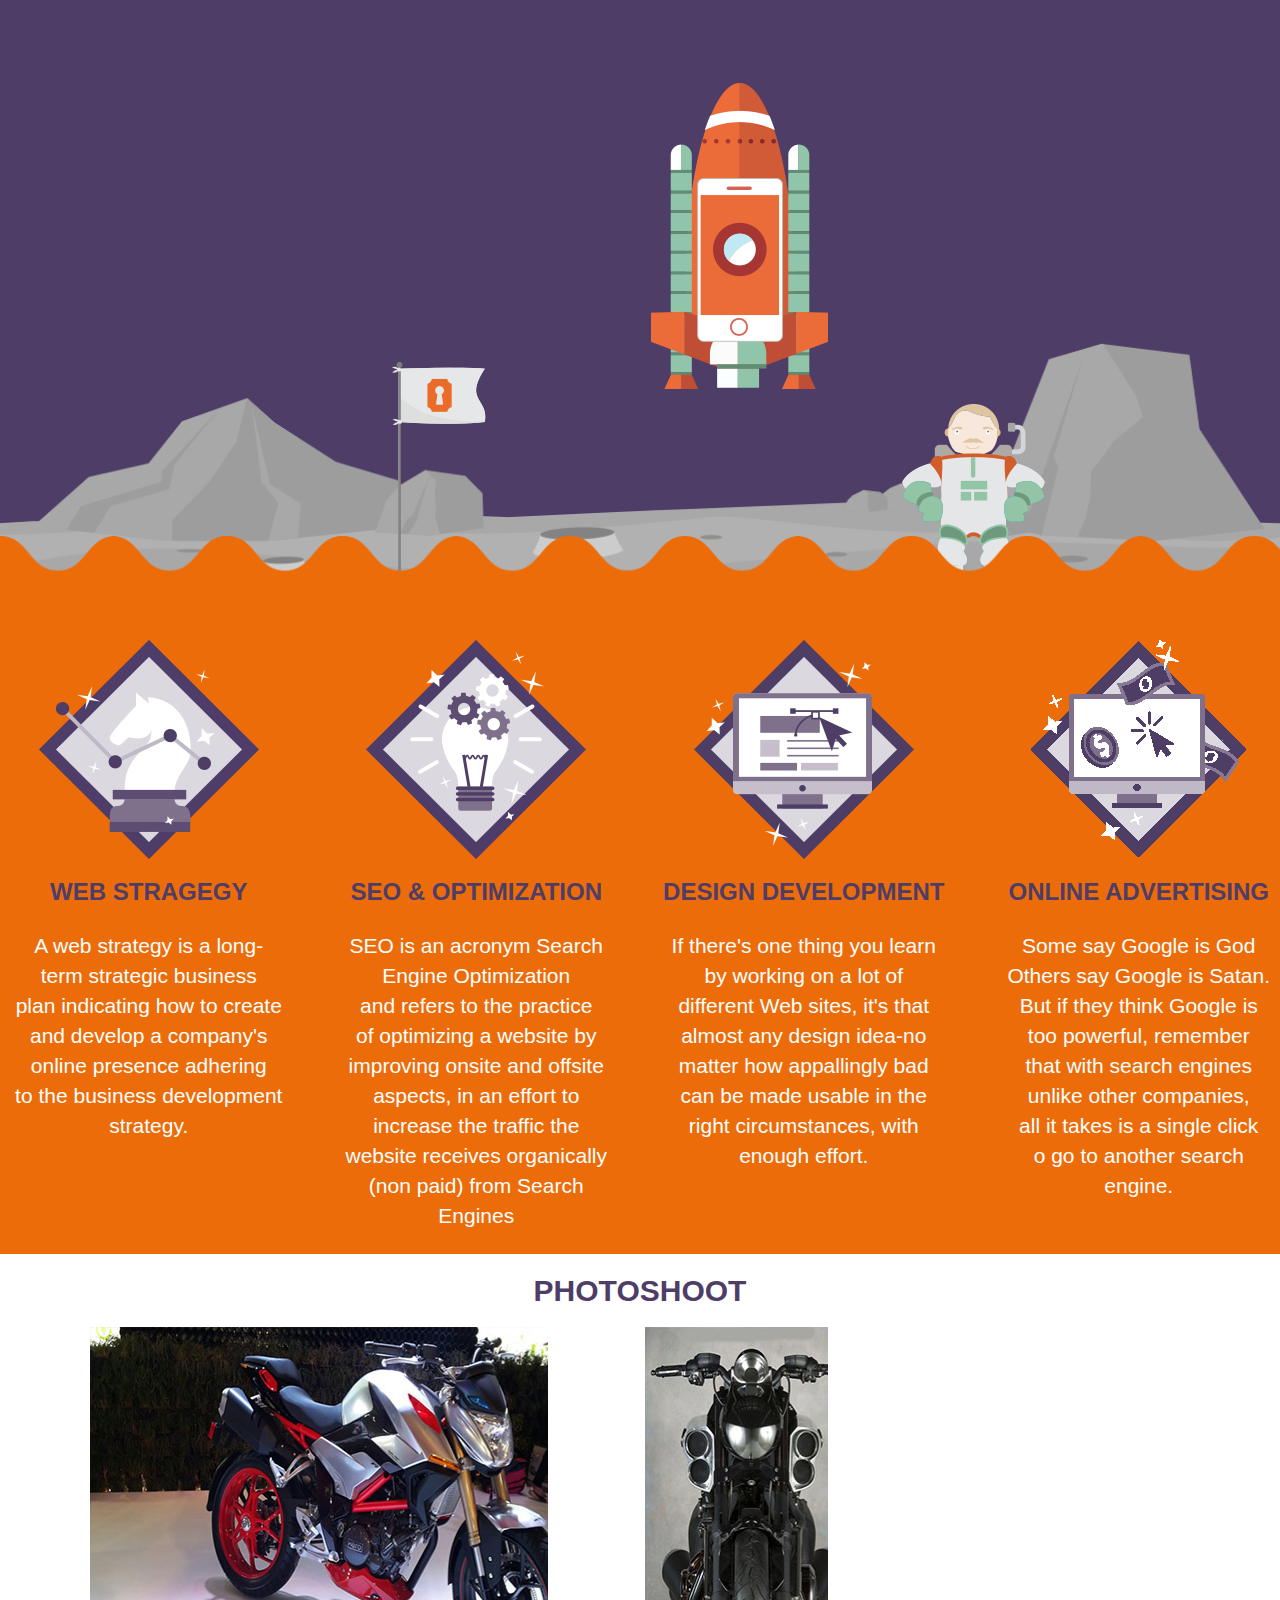
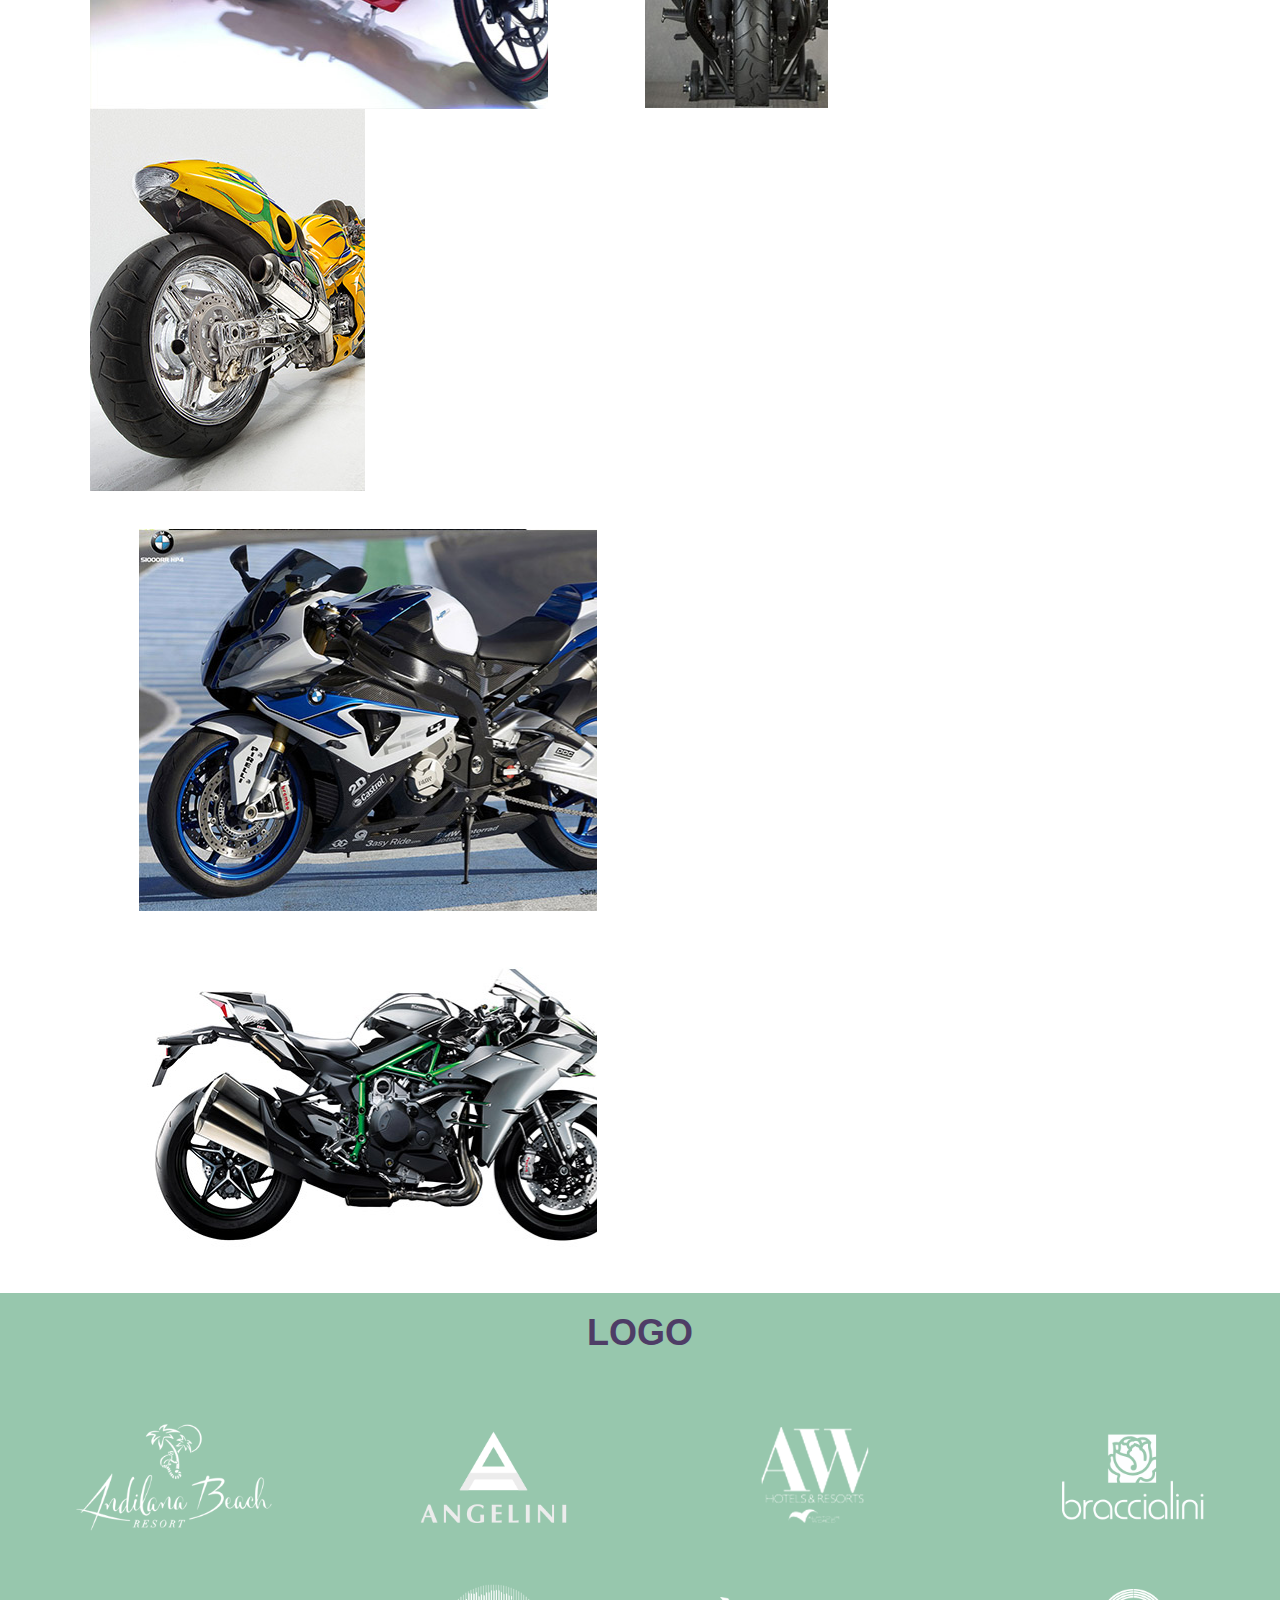
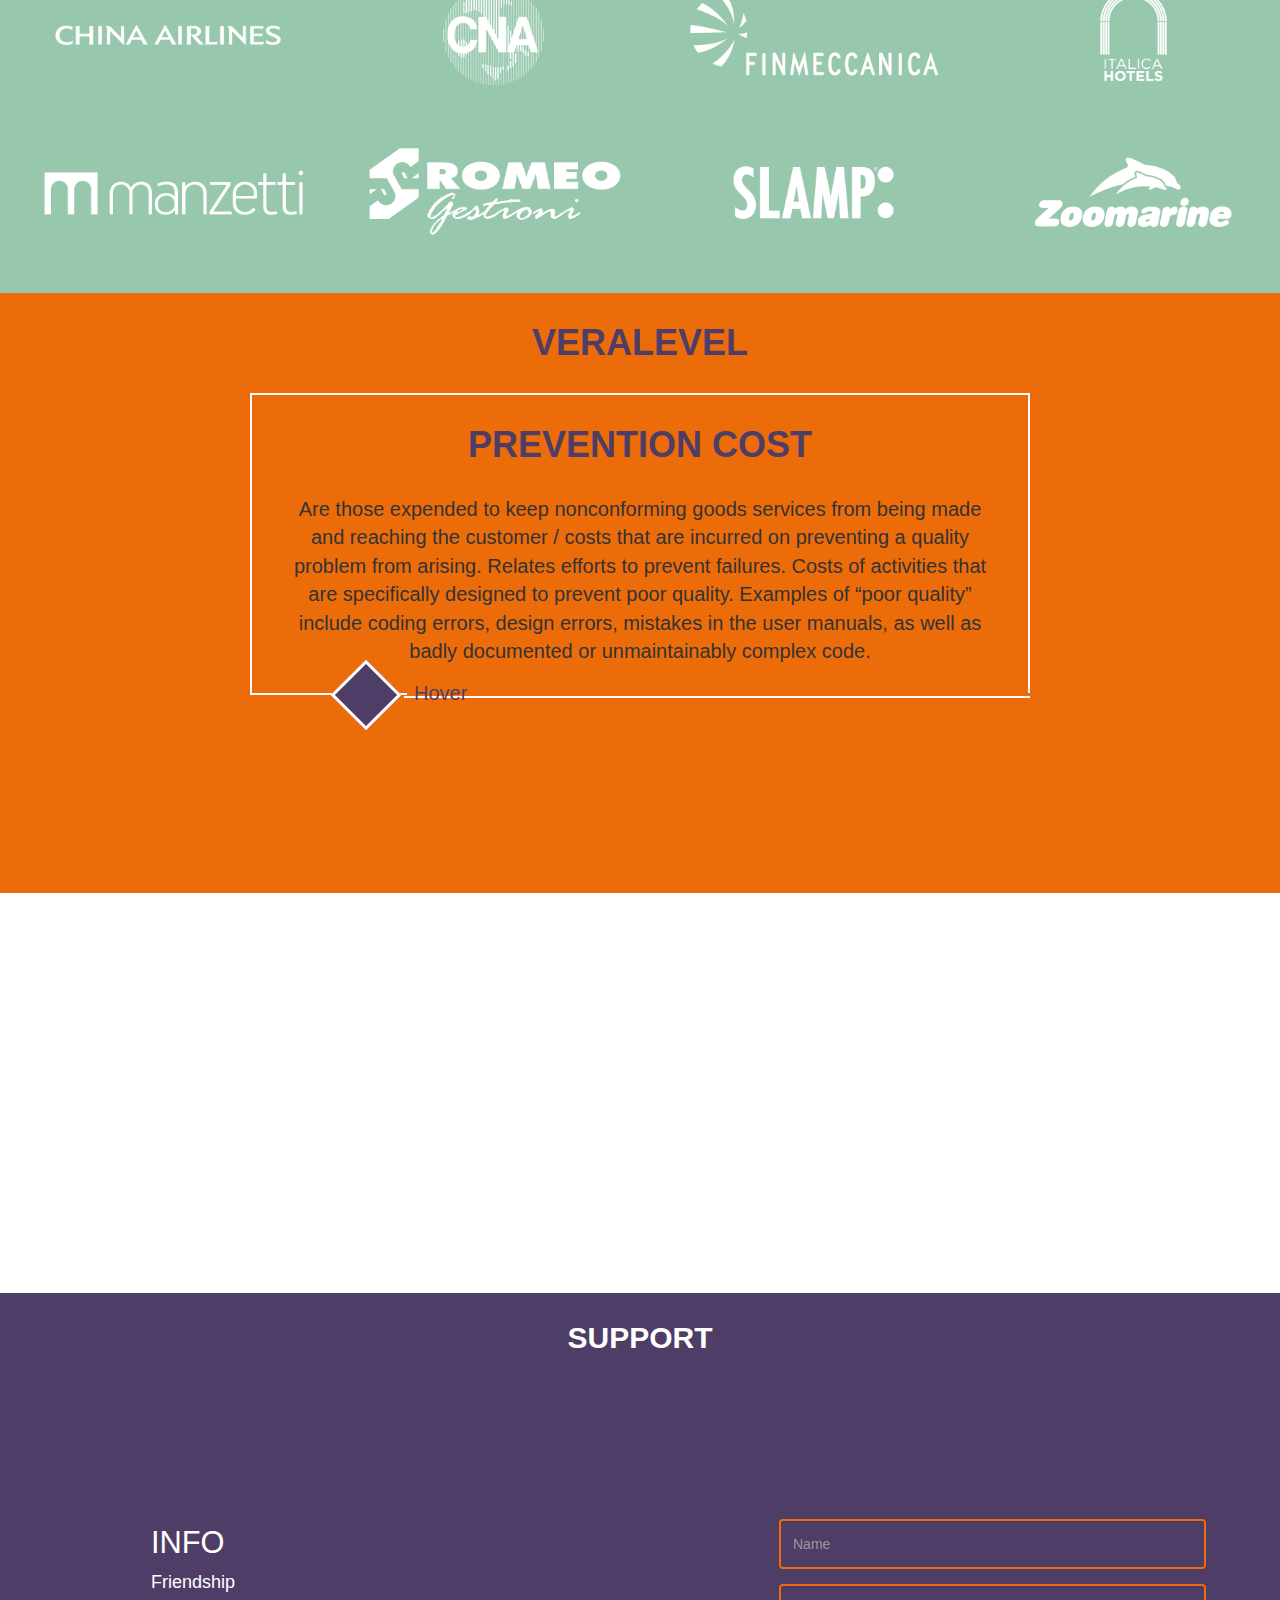
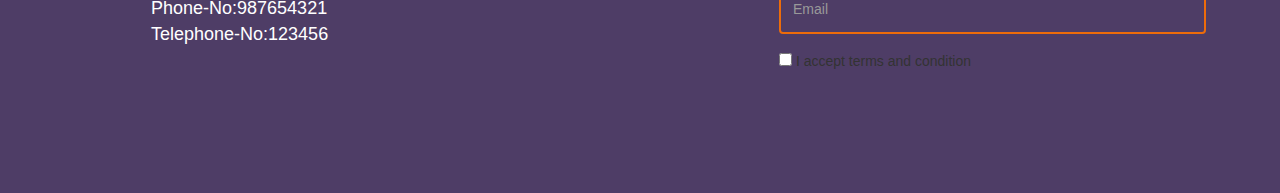
<file: index.html>
<!doctype html>
<html class="no-js" lang="">
    <head>
        <meta charset="utf-8">
        <meta http-equiv="X-UA-Compatible" content="IE=edge,chrome=1">
        <title></title>
        <meta name="description" content="">
        <meta name="viewport" content="width=device-width, initial-scale=1">
        <link rel="apple-touch-icon" href="apple-touch-icon.png">

        <link rel="stylesheet" href="css/normalize.min.css">
        <link rel="stylesheet" href="css/main.css">
        <link rel="stylesheet" href="css/bootstrap.min.css">
        <link rel="stylesheet" href="css/hover.css">

        <script src="js/vendor/modernizr-2.8.3.min.js"></script>
    </head>
    <body>
        <section class="first" id="first">
        	<div class="nai navbar-fixed-top">
            	<div class="but1"></div>
                <div class="but2"></div>
                <div class="but3"></div>
                <div class="but4"></div>
            </div>
        		<div class="first-inner">
                	
                    <div class="hills">
                    <img src="img/hills.png">
                    </div>
                    <div class="flag">
                    <img src="img/flag.png">
                    </div>
                    <div class="space">
                    <img src="img/space.png">
                    </div>
                    <div class="astro">
                    <img src="img/astro.png">
                    </div>
                  	<div class="valaivu">
                  	<img src="img/valivu.png">
                    </div>
                 		
                	
                
                </div>
        
        </section>
        <section class="market" id="market">
        	<div class="market-inner">
            	<div class="row market-row">
                <ul class="nav">
                <li>
                	<div class="first col-sm-3 text-center">
                    	<img  src=img/strategy.png>
                        <h3 class="text-center text-uppercase">Web Stragegy</h3>
                        <p>A web strategy is a long-<br>
                            term strategic business<br>
                            plan indicating how to create<br>
                            and develop a company's<br>
                            online presence adhering<br>
                            to the business development<br>
                            strategy.</p>
                    </div>
                </li>
                    <li>
                    <div class="first col-sm-3 text-center">
                        <img src=img/seo.png>
                        <h3 class="text-center text-uppercase">SEO & Optimization</h3>
                        <p>SEO is an acronym  Search<br>
                            Engine Optimization<br> 
                            and refers to the practice<br> 
                            of optimizing a website by<br>
                            improving onsite and offsite<br> 
                            aspects,  in an effort to<br> 
                            increase the traffic the<br> 
                            website receives organically<br> 
                            (non paid) from Search<br> 
                            Engines</p>
                        
                      </div>
                      </li>
                      <li>
                    <div class="first col-sm-3 text-center">
                    <img src=img/develop.png>
                    <h3 class="text-center text-uppercase">Design Development</h3>
                    <p>If there's one thing you learn<br> 
                        by working on a lot of<br> 
                        different Web sites, it's that<br>
                         almost any design idea-no<br>
                         matter how appallingly bad<br>
                        can be made usable in the<br> 
                        right circumstances, with<br> 
                        enough effort.</p>
                    </div>
                    </li>
                    <li>
                    <div class="first col-sm-3 text-center last">
                    	<img src=img/online.png>
                        <h3 class="text-center text-uppercase">Online Advertising</h3>
                        <p>Some say Google is God<br> 
                            Others say Google is Satan.<br>  
                            But if they think Google is<br> 
                             too powerful, remember<br>  
                            that with search engines<br> 
                            unlike other companies,<br> 
                            all it takes is a single click<br> 
                            o go to another search<br>  
                            engine. </p>
                    </div>
                    </li>
                    </ul>
                    
                
                </div>
            
            </div>
        	
        </section>
             
        <section id="photo-p" class="photo-p">
        	<div class="photo-inner">
            	<h2 class="text-center text-uppercase" >Photoshoot</h2>
            	<div class="photo">
                	<div class="row">
                    	<div class="pho1 hover col-sm-5">
                        	<div class="animation"></div>
                            <div class="border">
                            	<div class="border-layer"></div>
                            	<div class="bor-r"></div>
                                <div class="bor-l"></div>
                                <div class="box"></div>
                            </div>
                        	
                        </div>
                        <div class="pho2 hover col-sm-2">
                        	<div class="animation"></div>
                            <div class="border">
                            	<div class="border-layer"></div>
                            	<div class="bor-r"></div>
                                <div class="bor-l"></div>
                                <div class="box"></div>
                            </div>
                          </div>
                        <div class="pho3  hover col-sm-3">
                        	<div class="animation"></div>
                            <div class="border">
                            	<div class="border-layer"></div>
                            	<div class="bor-r"></div>
                                <div class="bor-l"></div>
                                <div class="box"></div>
                            </div>
                            
                        </div>
 
                    </div>
                    <div class="empty"></div>
                    <div class="row">
                    	<div class="pho4 hover col-sm-5">
                        	<div class="animation"></div>
                            <div class="border">
                            	<div class="border-layer"></div>
                            	<div class="bor-r"></div>
                                <div class="bor-l"></div>
                                <div class="box"></div>
                            </div>
                        </div>
                        <div class="pho5  hover col-sm-5">
                        	<div class="animation"></div>
                            <div class="border">
                            	<div class="border-layer"></div>
                            	<div class="bor-r"></div>
                                <div class="bor-l"></div>
                                <div class="box"></div>
                            </div>
                        </div>
 
                    </div>
                
                </div>
            
            </div>
            
            
        	
        
        </section>
        <section class="logo" id="logo">
        	<div class="logo-inner">
            	<h1 class="text-center text-uppercase">Logo</h1>
            	  <div class="logo-in">
                            <div class="row">
                                <div class="col-sm-3 img-responsive">
                                	<img src="img/c_andilana.png">
                                
                                </div>
                                <div class="col-sm-3 img-responsive">
                                	<img src="img/c_angelini.png">
                                
                                </div>
                                <div class="col-sm-3 img-responsive">
                                	<img src="img/c_aw.png">
                                
                                </div>
                                <div class="col-sm-3 ">
                                	<img src="img/c_braccialini.png">
                                
                                </div>
                            
                            </div>
                            <div class="row">
                                <div class="col-sm-3 text-center">
                                	<img src="img/c_china.png">
                                
                                </div>
                                <div class="col-sm-3 text-center">
                                	<img src="img/c_cna.png">
                                
                                </div>
                                <div class="col-sm-3 text-center">
                                	<img src="img/c_finmeccanica.png">
                                
                                </div>
                                <div class="col-sm-3 text-center">
                                	<img src="img/c_italica.png">
                                
                                </div>
                            
                            </div>
                            <div class="row">
                                <div class="col-sm-3 text-center">
                                	<img src="img/c_manzetti.png">
                                
                                </div>
                                <div class="col-sm-3 text-center">
                                	<img src="img/c_romeo.png">
                                
                                </div>
                                <div class="col-sm-3 text-center">
                                	<img src="img/c_slamp.png">
                                
                                </div>
                                <div class="col-sm-3 text-center">
                                	<img src="img/c_zoomarine.png">
                                
                                </div>
                            
                            </div>
            	</div>
            </div>
            
        
        </section>
        <section class="summq" id="summq">
        	<div class="summa-inner">
            	<h2 class="text-center text-uppercase">VERalevel</h2>
                <div class="hov">
            	<div class="bor-wid">
                       
                        <div class="sum-bor">
                        	<h2 class="text-center text-uppercase">PREVENTION COST</h2>
                            <p class="text-center"> Are those expended to keep nonconforming goods services
from being made and reaching the customer / costs that are incurred on preventing a quality
problem from arising. Relates efforts to prevent failures.
Costs of activities that are specifically designed to prevent poor quality. Examples of “poor
quality” include coding errors, design errors, mistakes in the user manuals, as well as badly
documented or unmaintainably complex code.</p>
						 <div class="bor-ll"></div>
                        </div>
                       
                       
                         <div class="bor-rr"></div>
                      	<div class="font"><p>Hover</p></div>
                        <div class="bol"></div>
                         <div class="bol1"></div>
                         
            	</div>
                </div>
            
            </div>
        
        
        </section>
        <section class="parallax" id="parallax">
        
        
        </section>
        <section  id="nest" class="nest">
        	<h2 class="text-center text-uppercase">Support</h2>
        	<div class="right-text">
            	<h4>INFO</h4>
                <p>Friendship<br>
                Phone-No:987654321<br>
                Telephone-No:123456</p>
            
            </div>
        	<div class="database">
            	<form class="form-group siz" action="#">
            	<input type="text" placeholder="Name" class="form-control form-group text ">
            	<input type="text" placeholder="Email" class="form-control form-group text">
                <div class="check">
             
                	<input type="checkbox" placeholder="">    I accept terms and condition
                 
                    
                </div>
                </form>
            </div>
        </section>
        
        
        

        <!--<script src="//ajax.googleapis.com/ajax/libs/jquery/1.11.2/jquery.min.js"></script>-->
        <script>window.jQuery || document.write('<script src="js/vendor/jquery-1.11.2.min.js"><\/script>')</script>

        <script src="js/plugins.js"></script>
        <script src="js/main.js"></script>
        <script src="js/jquery.waypoints.js"></script>

        <!-- Google Analytics: change UA-XXXXX-X to be your site's ID. -->
       <!-- <script>
            (function(b,o,i,l,e,r){b.GoogleAnalyticsObject=l;b[l]||(b[l]=
            function(){(b[l].q=b[l].q||[]).push(arguments)});b[l].l=+new Date;
            e=o.createElement(i);r=o.getElementsByTagName(i)[0];
            e.src='//www.google-analytics.com/analytics.js';
            r.parentNode.insertBefore(e,r)}(window,document,'script','ga'));
            ga('create','UA-XXXXX-X','auto');ga('send','pageview');
        </script>-->
    </body>
</html>
</file>
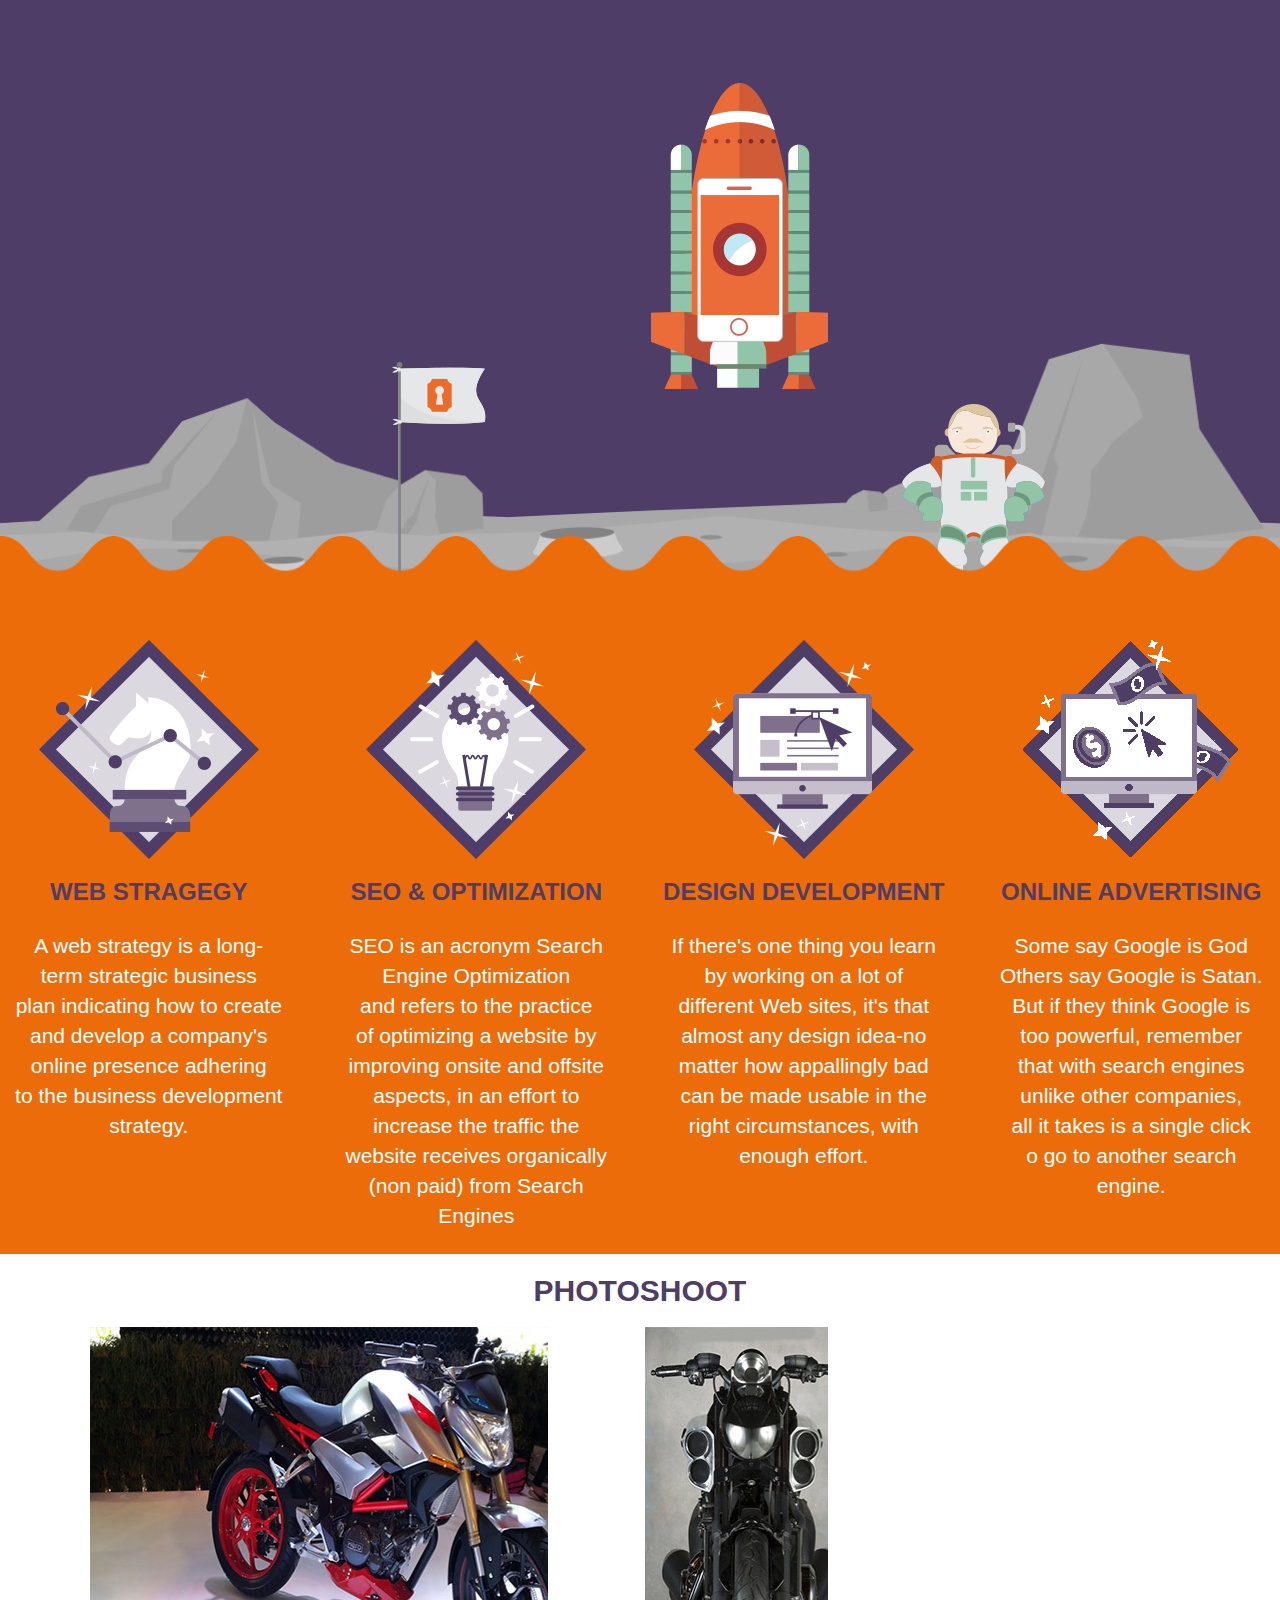
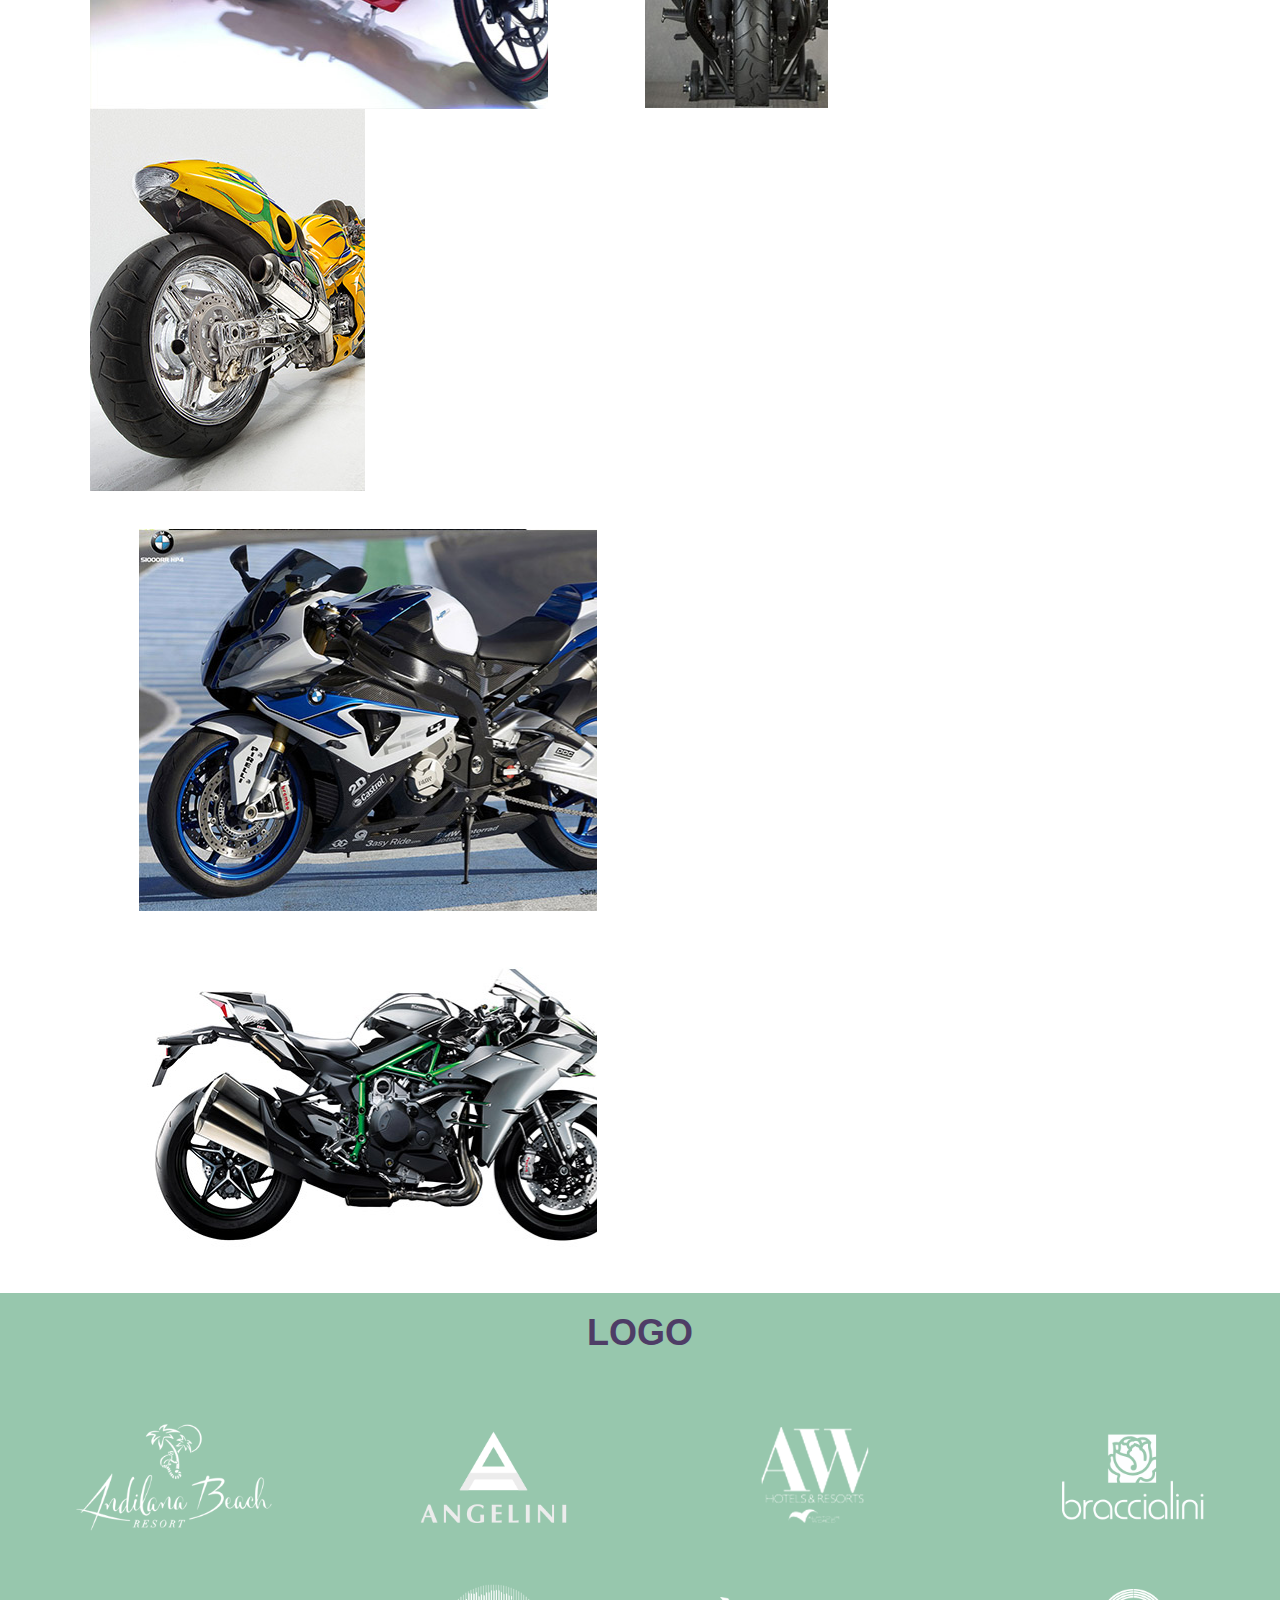
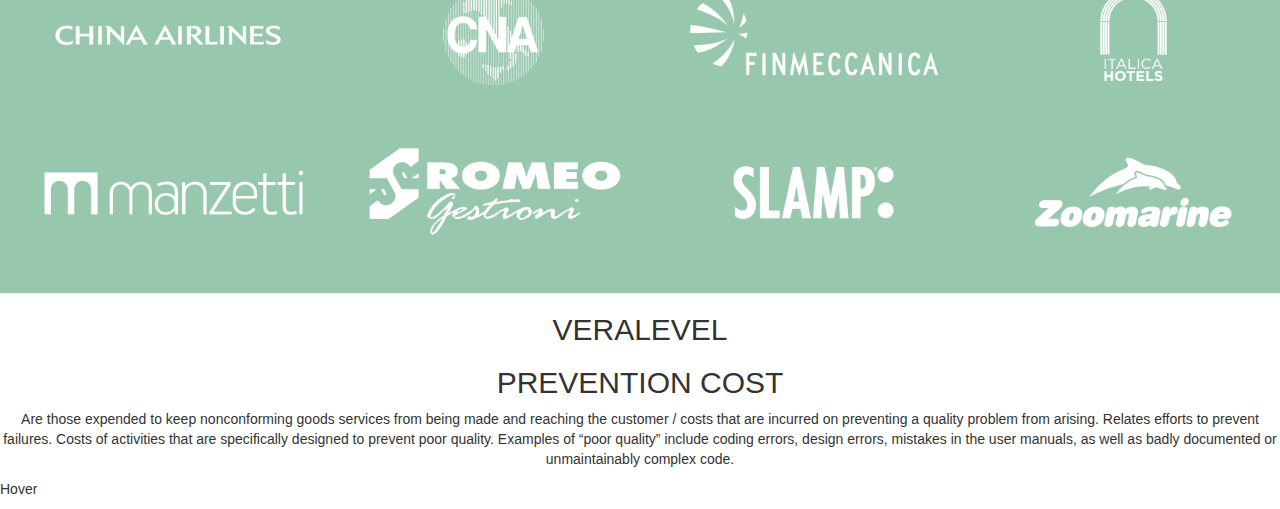
<file: backup.html>
<!doctype html>
<html class="no-js" lang="">
    <head>
        <meta charset="utf-8">
        <meta http-equiv="X-UA-Compatible" content="IE=edge,chrome=1">
        <title></title>
        <meta name="description" content="">
        <meta name="viewport" content="width=device-width, initial-scale=1">
        <link rel="apple-touch-icon" href="apple-touch-icon.png">

        <link rel="stylesheet" href="css/normalize.min.css">
        <link rel="stylesheet" href="css/main.css">
        <link rel="stylesheet" href="css/bootstrap.min.css">
        <link rel="stylesheet" href="css/hover.css">

        <script src="js/vendor/modernizr-2.8.3.min.js"></script>
    </head>
    <body>
        <section class="first" id="first">
        		<div class="first-inner">
                	
                    <div class="hills">
                    <img src="img/hills.png">
                    </div>
                    <div class="flag">
                    <img src="img/flag.png">
                    </div>
                    <div class="space">
                    <img src="img/space.png">
                    </div>
                    <div class="astro">
                    <img src="img/astro.png">
                    </div>
                  	<div class="valaivu">
                  	<img src="img/valivu.png">
                    </div>
                 		
                	
                
                </div>
        
        </section>
        <section class="market" id="market">
        	<div class="market-inner">
            	<div class="row market-row">
                <ul class="nav">
                <li>
                	<div class="first col-sm-3 text-center">
                    	<img  src=img/strategy.png>
                        <h3 class="text-center text-uppercase">Web Stragegy</h3>
                        <p>A web strategy is a long-<br>
                            term strategic business<br>
                            plan indicating how to create<br>
                            and develop a company's<br>
                            online presence adhering<br>
                            to the business development<br>
                            strategy.</p>
                    </div>
                    </li>
                    <li>
                    <div class="first col-sm-3 text-center">
                        <img src=img/seo.png>
                        <h3 class="text-center text-uppercase">SEO & Optimization</h3>
                        <p>SEO is an acronym  Search<br>
                            Engine Optimization<br> 
                            and refers to the practice<br> 
                            of optimizing a website by<br>
                            improving onsite and offsite<br> 
                            aspects,  in an effort to<br> 
                            increase the traffic the<br> 
                            website receives organically<br> 
                            (non paid) from Search<br> 
                            Engines</p>
                        
                      </div>
                      </li>
                      <li>
                    <div class="first col-sm-3 text-center">
                    <img src=img/develop.png>
                    <h3 class="text-center text-uppercase">Design Development</h3>
                    <p>If there's one thing you learn<br> 
                        by working on a lot of<br> 
                        different Web sites, it's that<br>
                         almost any design idea-no<br>
                         matter how appallingly bad<br>
                        can be made usable in the<br> 
                        right circumstances, with<br> 
                        enough effort.</p>
                    </div>
                    </li>
                    <li>
                    <div class="first col-sm-3 text-center">
                    	<img src=img/online.png>
                        <h3 class="text-center text-uppercase">Online Advertising</h3>
                        <p>Some say Google is God<br> 
                            Others say Google is Satan.<br>  
                            But if they think Google is<br> 
                             too powerful, remember<br>  
                            that with search engines<br> 
                            unlike other companies,<br> 
                            all it takes is a single click<br> 
                            o go to another search<br>  
                            engine. </p>
                    </div>
                    </li>
                    </ul>
                    
                
                </div>
            
            </div>
        	
        </section>
             
        <section id="photo-p" class="photo-p">
        	<div class="photo-inner">
            	<h2 class="text-center text-uppercase" >Photoshoot</h2>
            	<div class="photo">
                	<div class="row">
                    	<div class="pho1 hover col-sm-5">
                        	<div class="animation"></div>
                            <div class="border">
                            	<div class="border-layer"></div>
                            	<div class="bor-r"></div>
                                <div class="bor-l"></div>
                                <div class="box"></div>
                            </div>
                        	
                        </div>
                        <div class="pho2 hover col-sm-2">
                        	<div class="animation"></div>
                            <div class="border">
                            	<div class="border-layer"></div>
                            	<div class="bor-r"></div>
                                <div class="bor-l"></div>
                                <div class="box"></div>
                            </div>
                          </div>
                        <div class="pho3  hover col-sm-3">
                        	<div class="animation"></div>
                            <div class="border">
                            	<div class="border-layer"></div>
                            	<div class="bor-r"></div>
                                <div class="bor-l"></div>
                                <div class="box"></div>
                            </div>
                            
                        </div>
 
                    </div>
                    <div class="empty"></div>
                    <div class="row">
                    	<div class="pho4 hover col-sm-5">
                        	<div class="animation"></div>
                            <div class="border">
                            	<div class="border-layer"></div>
                            	<div class="bor-r"></div>
                                <div class="bor-l"></div>
                                <div class="box"></div>
                            </div>
                        </div>
                        <div class="pho5  hover col-sm-5">
                        	<div class="animation"></div>
                            <div class="border">
                            	<div class="border-layer"></div>
                            	<div class="bor-r"></div>
                                <div class="bor-l"></div>
                                <div class="box"></div>
                            </div>
                        </div>
 
                    </div>
                
                </div>
            
            </div>
            
            
        	
        
        </section>
        <section class="logo" id="logo">
        	<div class="logo-inner">
            	<h1 class="text-center text-uppercase">Logo</h1>
            	  <div class="logo-in">
                            <div class="row">
                                <div class="col-sm-3 img-responsive">
                                	<img src="img/c_andilana.png">
                                
                                </div>
                                <div class="col-sm-3 img-responsive">
                                	<img src="img/c_angelini.png">
                                
                                </div>
                                <div class="col-sm-3 img-responsive">
                                	<img src="img/c_aw.png">
                                
                                </div>
                                <div class="col-sm-3 ">
                                	<img src="img/c_braccialini.png">
                                
                                </div>
                            
                            </div>
                            <div class="row">
                                <div class="col-sm-3 text-center">
                                	<img src="img/c_china.png">
                                
                                </div>
                                <div class="col-sm-3 text-center">
                                	<img src="img/c_cna.png">
                                
                                </div>
                                <div class="col-sm-3 text-center">
                                	<img src="img/c_finmeccanica.png">
                                
                                </div>
                                <div class="col-sm-3 text-center">
                                	<img src="img/c_italica.png">
                                
                                </div>
                            
                            </div>
                            <div class="row">
                                <div class="col-sm-3 text-center">
                                	<img src="img/c_manzetti.png">
                                
                                </div>
                                <div class="col-sm-3 text-center">
                                	<img src="img/c_romeo.png">
                                
                                </div>
                                <div class="col-sm-3 text-center">
                                	<img src="img/c_slamp.png">
                                
                                </div>
                                <div class="col-sm-3 text-center">
                                	<img src="img/c_zoomarine.png">
                                
                                </div>
                            
                            </div>
            	</div>
            </div>
            
        
        </section>
        <section class="summa" id="summa">
        	<div class="summa-inner">
            	<h2 class="text-center text-uppercase">VERalevel</h2>
            	<div class="bor-wid">
                       
                        <div class="sum-bor">
                        	<h2 class="text-center text-uppercase">PREVENTION COST</h2>
                            <p class="text-center"> Are those expended to keep nonconforming goods services
from being made and reaching the customer / costs that are incurred on preventing a quality
problem from arising. Relates efforts to prevent failures.
Costs of activities that are specifically designed to prevent poor quality. Examples of “poor
quality” include coding errors, design errors, mistakes in the user manuals, as well as badly
documented or unmaintainably complex code.</p>
                        </div>
                       
                        <div class="bor-ll"></div>
                         <div class="bor-rr"></div>
                      	<div class="font"><p>Hover</p></div>
                        
            	</div>
            
            </div>
        
        
        </section>
        
        
        
        

        <script src="//ajax.googleapis.com/ajax/libs/jquery/1.11.2/jquery.min.js"></script>
        <script>window.jQuery || document.write('<script src="js/vendor/jquery-1.11.2.min.js"><\/script>')</script>

        <script src="js/plugins.js"></script>
        <script src="js/main.js"></script>

        <!-- Google Analytics: change UA-XXXXX-X to be your site's ID. -->
        <script>
            (function(b,o,i,l,e,r){b.GoogleAnalyticsObject=l;b[l]||(b[l]=
            function(){(b[l].q=b[l].q||[]).push(arguments)});b[l].l=+new Date;
            e=o.createElement(i);r=o.getElementsByTagName(i)[0];
            e.src='//www.google-analytics.com/analytics.js';
            r.parentNode.insertBefore(e,r)}(window,document,'script','ga'));
            ga('create','UA-XXXXX-X','auto');ga('send','pageview');
        </script>
    </body>
</html>
</file>
<file: css/main.css>
/*! HTML5 Boilerplate v5.0 | MIT License | http://h5bp.com/ */

html {
    color: #222;
    font-size: 1em;
    line-height: 1.4;
}

::-moz-selection {
    background: #b3d4fc;
    text-shadow: none;
}

::selection {
    background: #b3d4fc;
    text-shadow: none;
}

hr {
    display: block;
    height: 1px;
    border: 0;
    border-top: 1px solid #ccc;
    margin: 1em 0;
    padding: 0;
}

audio,
canvas,
iframe,
img,
svg,
video {
    vertical-align: middle;
}

fieldset {
    border: 0;
    margin: 0;
    padding: 0;
}

textarea {
    resize: vertical;
}

.browserupgrade {
    margin: 0.2em 0;
    background: #ccc;
    color: #000;
    padding: 0.2em 0;
}


/* ==========================================================================
   Author's custom styles
   ========================================================================== */
section#first .first-inner{
	background-color:#4e3d66;
	min-height:590px;
}

section#first .first-inner .space{
	top:78px;
	left:651px;
	position:absolute;
	animation:spac 3s infinite;
}


section#first .flag{
	top:332px;	
	left:392px;
	position:absolute;
	animation:fla 3s infinite;
	
}
.first-inner .astro{
	top:361px;
	left:902px;
	position:absolute;
	animation:ast 0.1s infinite;
}
section#first .first-inner .hills{
	top:332px;
	left:0px;
	position:absolute;
	
}
section#first .first-inner .hills img{
	width:1349px;
}



.first-inner .valaivu{
	position:absolute;
	top:536px;
	background:repeat-x;
	
}
.first-inner .valaivu img{
	
	position:absolute;
	width:1349px;
	
}

	
	
section#market .market-inner{
	min-height:649.5px;
	background-color:#ed6c0a;
	padding-top:50px;
}
section#market .market-inner .market-row:after{
	padding-bottom:13px;
}

section#market .market-inner .market-row .first h3{
	margin-bottom:26px;
	font-weight:bold;
	color:#4e3d66;
}
section#market .market-inner .market-row .first p{
	font-size:21px;
	color:#ffffff;
	
}
section#first  .navba{
	background-color:#4e3d66;
	min-height:65px;
	padding-top:0;
	z-index:100;
	transition:1s ease-in;
}
section#first  .navba .but1{
	background-color:#fff;
	min-height:5px;
	position:absolute;
	top:15px;
	right:50px;
	width:50px;
	text-align:right;
}
section#first  .navba .but2{
	background-color:#fff;
	min-height:5px;
	position:absolute;
	top:25px;
	right:50px;
	width:50px;
	text-align:right;
}
section#first  .navba .but3{
	background-color:#fff;
	min-height:5px;
	position:absolute;
	top:35px;
	right:50px;
	width:50px;
	text-align:right;
}
section#first  .navba .but4{
	background-color:#fff;
	min-height:5px;
	position:absolute;
	top:45px;
	right:50px;
	width:50px;
	text-align:right;
}
	

section#market .market-inner .market-row:hover .first{
	opacity:0.5;
}
section#market .market-inner .market-row .first:hover{
	opacity:1;
	transform:scale(1.1,1.1);
	transition:transform 0.4s;
}
section#market .market-inner .last{
	padding-right:0;
}

section#photo-p .photo-inner{
	min-height:934px;
	padding:105px;
	padding-top:0px;
	padding-bottom:0;
	
}
section#photo-p .photo-inner h2{
	color:#4e3d66;
	font-weight:900;
	margin-bottom:20px;

}

section#photo-p .photo-inner .pho1{
	background-image:url(../img/1.jpg);
	min-height:382px;
	
	padding:0;
	margin-right:0px;
	background-repeat:no-repeat;
}
section#photo-p .photo-inner .pho2{
	background-image:url(../img/2.1.jpg);
	min-height:382px;
	padding:0;
	margin-right:96.5px;
	margin-left:96.5px;
	background-repeat:no-repeat;
}
section#photo-p .photo-inner .pho3{
	background-image:url(../img/3.1.jpg);
	min-height:382px;
	padding:0;
	margin-left:0px;
	background-repeat:no-repeat;
}
section#photo-p .photo-inner .empty{
	min-height:38px;
}
section#photo-p .photo-inner .pho4{
	background-image:url(../img/4.1.jpg);
	min-height:382px;
	padding:0;
	margin-right:48.5px;
	margin-left:48.5px;
}
section#photo-p .photo-inner .pho5{
	background-image:url(../img/5.1.jpg);
	min-height:382px;
	padding:0;
	background-repeat:no-repeat;
	margin-left:48.5px;
	margin-right:48.5px;
}

section#photo-p .photo-inner .animation{
	min-height:0px;
	background-color:rgba(145, 196, 169, 0.95);
	opacity:0.6;
	transition:min-height 0.7s 1.8s;
}
section#photo-p .photo-inner .hover:hover .animation{
	min-height:382px;
	transition:min-height 0.6s 0s;
}


section#photo-p .photo-inner .border{
	min-height:382px;
	padding:25px;
	position:absolute;
	top:0;
	width:100%;
	
}
section#photo-p .photo-inner .border .border-layer{
		border-right:1px solid #4e3d66;
		border-left:1px solid #4e3d66;
		border-top:1px solid #4e3d66;
		position:relative;
		transform:scaleX(0);
		transition:transform 0.6s 1.2s,height 0.6s 0.6s ;
		left:0;
		/*height:332px;*/
		height:0px;
		width:100%;
		/*transition:all 1s;*/
		
}
section#photo-p .photo-inner .border .bor-l{
	border-bottom:1px solid #4e3d66;
	width:0;
	transition:width 1s;
	transition-delay:2s;
	transition:width 0.6s 0s;
}
section#photo-p .photo-inner .border .bor-r{
	border-bottom:1px solid #4e3d66;
	width:0;
	right:25px;
	position:absolute;
	transition:width 0.6s 0s;	
}
section#photo-p .photo-inner .hover:hover .border .border-layer{
	height:332px;
/*transform-origin:center;*/
transform:scaleX(1);
transition:transform 0.6s 0s,height 0.7s 0.6s ;
	
}
section#photo-p .photo-inner .hover:hover .border .bor-l{
	width:50%;
	transition:width 0.6s 1.3s;
}
section#photo-p .photo-inner .hover:hover .border .bor-r{
	width:45%;
	transition:width 0.6s 1.3s;
}	
section#photo-p .photo-inner  .box{
	height:40px;
	width:40px;
	position:absolute;
	bottom:8px;
	transform-origin:center center;
	left:44.5%;
	background-color:#4e3d66;
	transform:rotate(0)  scale(1,1);
	
	opacity:0;
	transition:all 0.5s 1s;
	
	
}
section#photo-p .photo-inner .hover:hover .box{
	transform:rotate(225deg) scale(1.2,1.2);
	opacity:1;
	transition:all 0.7s 1.3s;
}
section#logo .logo-inner{
	background-color:rgba(145, 196, 169, 0.95);
	min-height:600px;
	
}
section#logo .logo-inner .logo-in img{
	width:317px;
	height:auto;
}
.logo-inner >h1{
	font-size:36px;
	font-weight:800;
	padding:20px 0;
	margin:0;
	color:#4e3d66;

}
.logo-inner .row{
	margin:50px 0 0 0;
}
.summq {
	min-height:600px;
	background-color:#ed6c0a;
}
.summq h2{
	margin:0;
	padding:30px;
	color:#4e3d66;
	font-size:36px;
	font-weight:800;
}
.summq p{
	padding:0 30px 20px 30px ;
	font-size:20px;
}
.summq .bor-wid{
	/*padding:0px 250px;*/
	margin:0px 250px;	
	
}

.summq .sum-bor{
	border-top:solid 2px #FFF;
	border-right:solid 2px #FFF;
	border-left:solid 2px #FFF;
	width:100%;
	height:300px;
	<!--padding:0px 0px;-->
}
.summq .sum-bor .bor-ll{
	border-bottom:2px solid #FFF;
	width:626px;
	/*left:221px;*/
	position:absolute;
	right:250px;
	/*position:relative;*/
	/*bottom:-1;*/
	transition:width 0.3s;
}
.summq .bor-wid .font{
	position:relative;
	bottom:16px;
	left:134px;
	color:#4e3d66;
	width:114px;
	transform:translateX(0px);
	transition:transform 0.3s;
	
	
}
.summq .bor-rr{
	border-bottom:2px solid #FFF;
	position:relative;
	left:0;
	width:157px;
	transition:width 0.3s;
	
	
}
section#summq .summa-inner .bol{
	width:50px;
	height:50px;
	background-color:#4e3d66;
	top:-84px;
	left:91px;
	position:relative;
	transform:rotate(45deg);
	z-index:2;
	border:3px solid #fff;
	
	
}
section#summq .summa-inner .bol1{
	width:50px;
	height:50px;
	background-color:#fff;
	top:-134px;
	left:91px;
	position:relative;
	transform:rotate(45deg);
	
}

section#summq .hov:hover .bol{
	transform:scale(0.01,0.01) rotate(45deg);
	transition:transform 0.3s;
	transform-origin:center;
	
}
section#summq .hov:hover .bor-rr{
	width:175px;
	transition:width 0.3s;
}
section#summq .hov:hover .font{
	transform:translateX(20px);
	transition:transform 0.3s;
}
section#summq .hov:hover .bor-ll{
	width:604px;
	transition:width 0.3s;
}
section#parallax{
	min-height:400px;
	background-attachment:fixed;
	background-image:url(../img/group.JPG);
}
section#nest{
	min-height:500px;
	background-color:#4e3d66;
}
section#nest .database{
	position:relative;
	left:779px;
	top:-4px;
	width:427px;
	
}

section#nest input.text{
	width:427px;
	border:2px solid #ed6c0a;
	background-color:#4e3d66;
	height:50px;
}
section#nest .siz{
	margin-bottom:0px;
}
section#nest .check .check-inner{
	width:20px;
}
section#nest h2{
	padding:28px;
	
	color:#fff;
	margin:0;
	font-weight:800;
}


section#nest .right-text{
	position:relative;
	top:134px;
	left:151px;
	width:500px;
}
section#nest .right-text h4{
	color:#fff;
	font-size:2.2em;
}
section#nest .right-text p{
	color:#fff;
	font-size:18px;
}




/* ==========================================================================
   custom Keyframes
   ========================================================================== */
@keyframes ast{
	0%{transform:translateY(0px);}
	50%{transform:translateY(5px);}
	100%{transform:translateY(5px);}
}
@keyframes fla{
	0%{transform:translateX(0px);}
	50%{transform:translateX(20px);}
	100%{transform:translateX(20px);}
}
@keyframes spac{
	0%  { transform:translateY(0px);}
	50%{transform:translateY(30px);}
	100%{{transform:translateY(30px);}
	}




/* ==========================================================================
   Media Queries
   ========================================================================== */

@media only screen and (min-width: 35em) {

}

@media print,
       (-o-min-device-pixel-ratio: 5/4),
       (-webkit-min-device-pixel-ratio: 1.25),
       (min-resolution: 120dpi) {

}

/* ==========================================================================
   Helper classes
   ========================================================================== */

.hidden {
    display: none !important;
    visibility: hidden;
}

.visuallyhidden {
    border: 0;
    clip: rect(0 0 0 0);
    height: 1px;
    margin: -1px;
    overflow: hidden;
    padding: 0;
    position: absolute;
    width: 1px;
}

.visuallyhidden.focusable:active,
.visuallyhidden.focusable:focus {
    clip: auto;
    height: auto;
    margin: 0;
    overflow: visible;
    position: static;
    width: auto;
}

.invisible {
    visibility: hidden;
}

.clearfix:before,
.clearfix:after {
    content: " ";
    display: table;
}

.clearfix:after {
    clear: both;
}

.clearfix {
    *zoom: 1;
}

/* ==========================================================================
   Print styles
   ========================================================================== */

@media print {
    *,
    *:before,
    *:after {
        background: transparent !important;
        color: #000 !important;
        box-shadow: none !important;
        text-shadow: none !important;
    }

    a,
    a:visited {
        text-decoration: underline;
    }

    a[href]:after {
        content: " (" attr(href) ")";
    }

    abbr[title]:after {
        content: " (" attr(title) ")";
    }

    a[href^="#"]:after,
    a[href^="javascript:"]:after {
        content: "";
    }

    pre,
    blockquote {
        border: 1px solid #999;
        page-break-inside: avoid;
    }

    thead {
        display: table-header-group;
    }

    tr,
    img {
        page-break-inside: avoid;
    }

    img {
        max-width: 100% !important;
    }

    p,
    h2,
    h3 {
        orphans: 3;
        widows: 3;
    }

    h2,
    h3 {
        page-break-after: avoid;
    }
}
</file>
